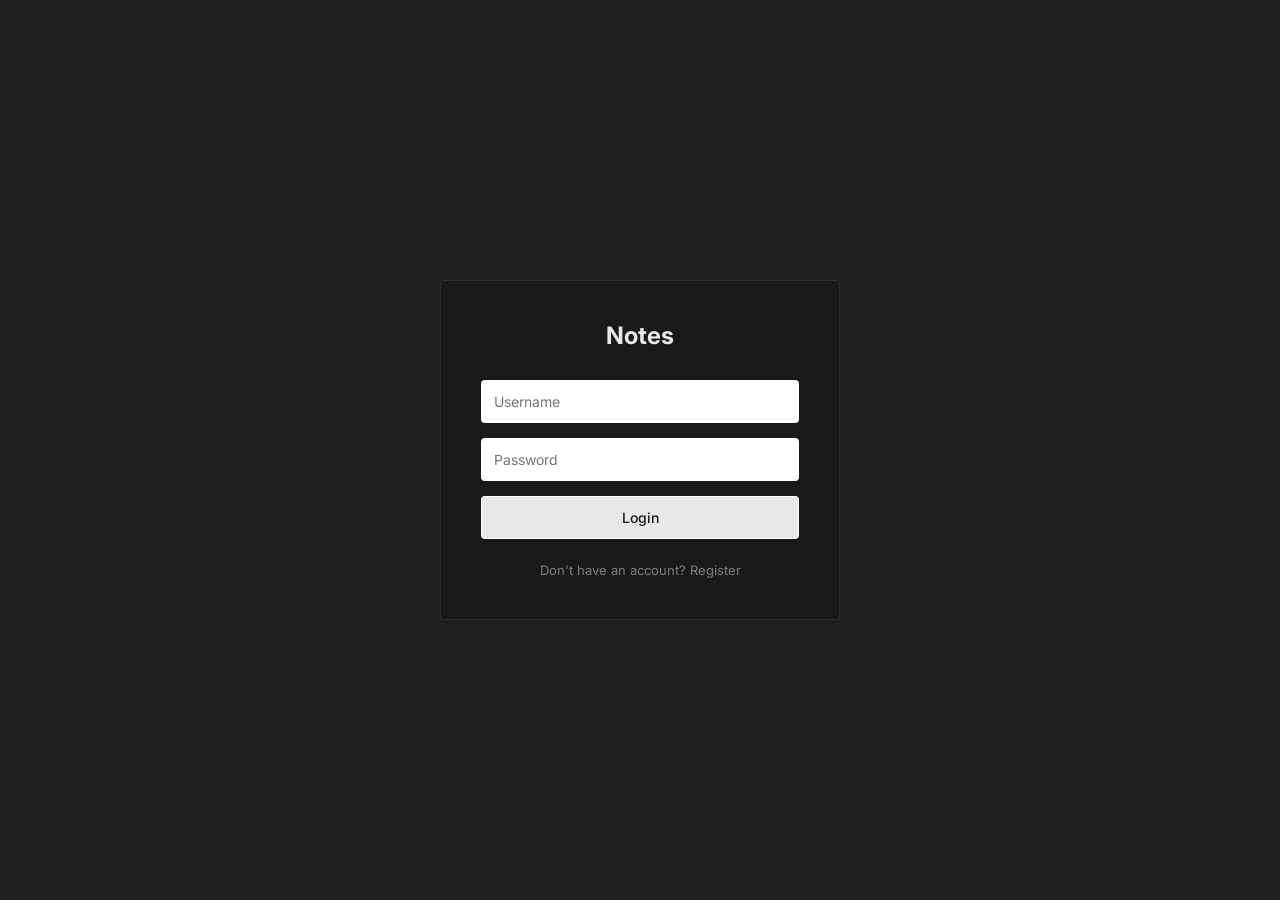
<file: index.html>
<!DOCTYPE html>
<html lang="en">
<head>
    <meta charset="UTF-8">
    <meta name="viewport" content="width=device-width, initial-scale=1.0">
    <title>Notes - Login</title>
    <link rel="preconnect" href="https://fonts.googleapis.com">
    <link rel="preconnect" href="https://fonts.gstatic.com" crossorigin>
    <link href="https://fonts.googleapis.com/css2?family=Inter:wght@400;500;700&display=swap" rel="stylesheet">
    <link rel="stylesheet" href="static/style.css">
</head>
<body class="auth-body">
    <div class="auth-card">
        <h1 class="app-title">Notes</h1>
        
        <form id="auth-form">
            <input type="text" id="username" placeholder="Username" required>
            <input type="password" id="password" placeholder="Password" required>
            <input type="password" id="confirm-password" placeholder="Confirm Password" class="hidden">
            
            <button type="submit" id="submit-btn">Login</button>
        </form>
        
        <div class="auth-toggle">
            <a href="#" id="toggle-link">Don't have an account? Register</a>
        </div>
    </div>
    <script src="static/auth.js"></script>
</body>
</html>
</file>
<file: static/style.css>
:root {
    --notion-bg: #191919;
    --notion-sidebar-bg: #202020;
    --notion-text: rgba(255, 255, 255, 0.9);
    --notion-muted: rgba(255, 255, 255, 0.44);
    --notion-hover: rgba(255, 255, 255, 0.055);
    --notion-border: rgba(255, 255, 255, 0.09);
    --notion-active: rgba(255, 255, 255, 0.055);
    --font: 'Inter', -apple-system, BlinkMacSystemFont, "Segoe UI", Helvetica, "Apple Color Emoji", Arial, sans-serif, "Segoe UI Emoji", "Segoe UI Symbol";
}

* {
    box-sizing: border-box;
    margin: 0;
    padding: 0;
}

body {
    font-family: var(--font);
    color: var(--notion-text);
    background-color: var(--notion-bg);
    -webkit-font-smoothing: antialiased;
    -moz-osx-font-smoothing: grayscale;
}

/* Auth Page */
.auth-body {
    display: flex;
    justify-content: center;
    align-items: center;
    min-height: 100vh;
    background-color: var(--notion-sidebar-bg);
}

.auth-card {
    width: 100%;
    max-width: 400px;
    background-color: var(--notion-bg);
    padding: 40px;
    border: 1px solid var(--notion-border);
    border-radius: 4px;
}

.app-title {
    font-size: 24px;
    font-weight: 700;
    text-align: center;
    margin-bottom: 30px;
}

form {
    display: flex;
    flex-direction: column;
    gap: 15px;
}

input {
    width: 100%;
    padding: 12px;
    border: 1px solid var(--notion-border);
    border-radius: 4px;
    font-family: var(--font);
    font-size: 14px;
    outline: none;
    transition: border-color 0.2s;
}

input:focus {
    border-color: var(--notion-text);
}

button {
    cursor: pointer;
    font-family: var(--font);
    font-size: 14px;
    font-weight: 500;
    padding: 12px;
    border: 1px solid var(--notion-text);
    border-radius: 4px;
    outline: none;
    transition: background-color 0.2s, color 0.2s;
}

.btn-primary, #submit-btn {
    background-color: var(--notion-text);
    color: var(--notion-bg);
}

.btn-primary:hover, #submit-btn:hover {
    background-color: rgba(255, 255, 255, 0.8);
}

.auth-toggle {
    margin-top: 20px;
    text-align: center;
}

.auth-toggle a {
    color: var(--notion-muted);
    font-size: 13px;
    text-decoration: none;
    transition: color 0.2s;
}

.auth-toggle a:hover {
    color: var(--notion-text);
}

.hidden {
    display: none !important;
}

/* App Page */
.app-body {
    display: flex;
    height: 100vh;
    overflow: hidden;
}

.sidebar {
    width: 260px;
    flex-shrink: 0;
    border-right: 1px solid var(--notion-border);
    display: flex;
    flex-direction: column;
    background-color: var(--notion-sidebar-bg);
}

.sidebar-header {
    padding: 24px 16px 12px 16px;
    display: flex;
    flex-direction: column;
    gap: 12px;
}

.sidebar-title {
    font-size: 18px;
    font-weight: 700;
}

.notes-list {
    flex: 1;
    overflow-y: auto;
    padding: 0 10px;
}

.note-item {
    padding: 8px 12px;
    margin-bottom: 2px;
    border-radius: 4px;
    cursor: pointer;
    transition: background-color 0.1s ease;
    display: flex;
    justify-content: space-between;
    align-items: center;
}

.note-item:hover {
    background-color: var(--notion-hover);
}

.note-item.active {
    background-color: var(--notion-active);
}

.note-info {
    flex: 1;
    overflow: hidden;
}

.note-item-title {
    font-size: 14px;
    font-weight: 500;
    white-space: nowrap;
    overflow: hidden;
    text-overflow: ellipsis;
    margin-bottom: 4px;
}

.note-item-date {
    font-size: 12px;
    color: var(--notion-muted);
}

.delete-btn {
    opacity: 0;
    color: var(--notion-muted);
    background: none;
    border: none;
    padding: 5px;
    font-size: 16px;
    line-height: 1;
    transition: opacity 0.2s, color 0.2s;
}

.note-item:hover .delete-btn {
    opacity: 1;
}

.delete-btn:hover {
    color: var(--notion-text);
}

.sidebar-footer {
    padding: 15px 20px;
    border-top: 1px solid var(--notion-border);
    display: flex;
    justify-content: space-between;
    align-items: center;
    font-size: 13px;
}

.user-name {
    font-weight: 500;
}

.logout-link {
    color: var(--notion-muted);
    text-decoration: none;
    transition: color 0.2s;
}

.logout-link:hover {
    color: var(--notion-text);
}

.editor-container {
    flex: 1;
    display: flex;
    flex-direction: column;
    background-color: var(--notion-bg);
}

.empty-state {
    flex: 1;
    display: flex;
    justify-content: center;
    align-items: center;
    color: var(--notion-muted);
    font-size: 16px;
}

.editor {
    flex: 1;
    display: flex;
    flex-direction: column;
    padding: 40px 60px;
    max-width: 900px;
    margin: 0 auto;
    width: 100%;
}

.editor-header {
    display: flex;
    justify-content: space-between;
    align-items: flex-start;
    margin-bottom: 20px;
}

.title-input {
    flex: 1;
    font-size: 32px;
    font-weight: 700;
    border: none;
    padding: 0;
    color: var(--notion-text);
    margin-right: 20px;
    background: transparent;
}

.title-input::placeholder {
    color: rgba(255, 255, 255, 0.15);
}

.save-status {
    font-size: 13px;
    color: var(--notion-muted);
    white-space: nowrap;
    margin-top: 10px;
}

.body-textarea {
    flex: 1;
    width: 100%;
    border: none;
    resize: none;
    font-family: var(--font);
    font-size: 16px;
    line-height: 1.6;
    color: var(--notion-text);
    padding: 0;
    outline: none;
    background: transparent;
}

.body-textarea::placeholder {
    color: var(--notion-muted);
}
</file>
